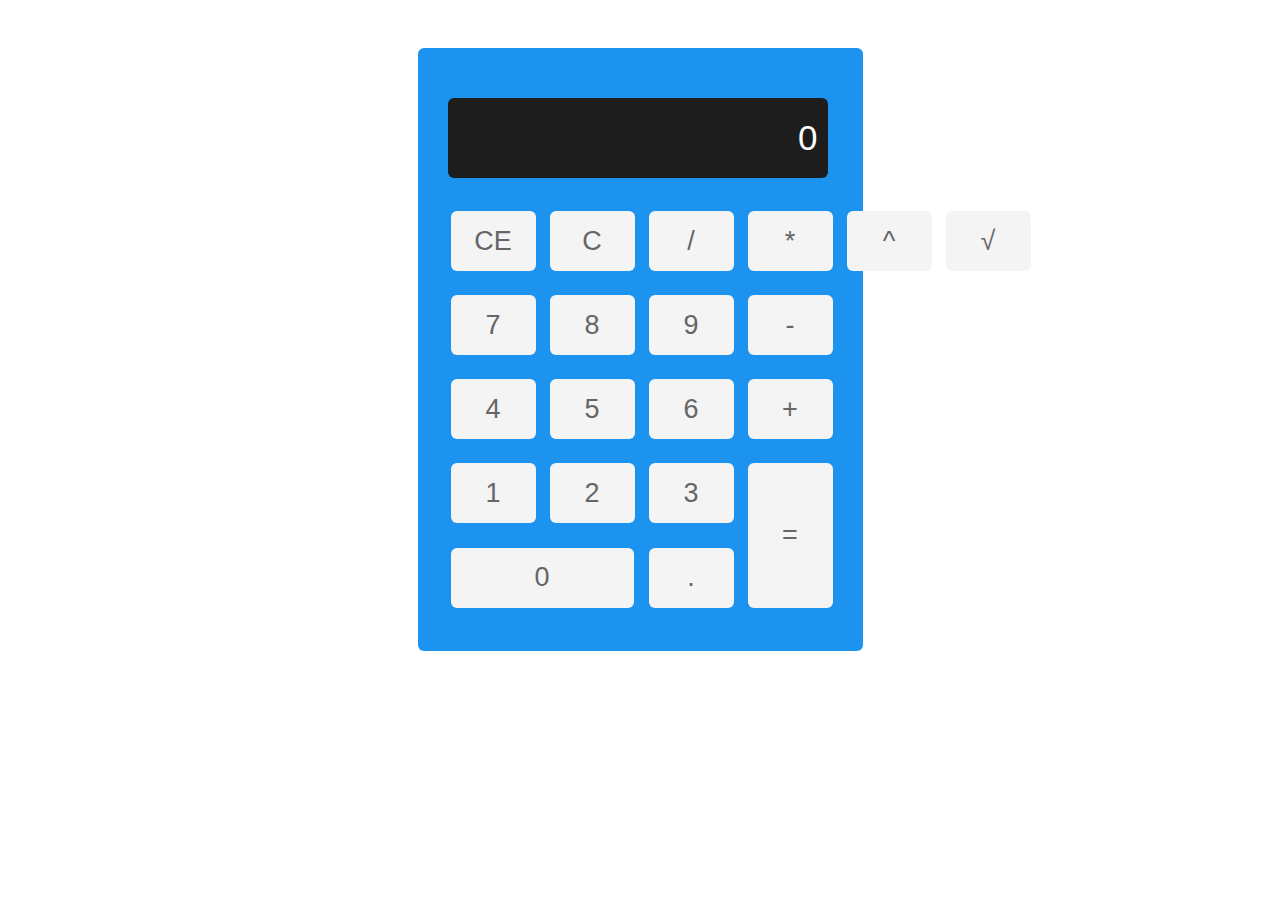
<file: calculator/index.html>
<!DOCTYPE html>
<html lang="en">
<head>
  <meta charset="UTF-8">  
  <meta name="viewport" content="width=device-width, initial-scale=1.0">
  <link rel="stylesheet" href="style.css">
  <title>calculator</title>
</head>

<body>
  <main class="main">
      <div class="calc">
        <div class="calc-display">
          <input disabled type="text" id="display" value="0" name="" placeholder="000000000000000000" class="calc-display-input">
        </div>
        <div class="calc-buttons">
          <table class="calc-table">
            <tr class="calc-buttons-row">
              <td>
                <button type="button" class="clear-btn btn btn-hover-red" id="ce">ce</button>
              </td>
              <td>
                <button type="button" class="clear-btn btn btn-hover-red" id="c">c</button>
              </td>
              <td>
                <button type="button" class="operator btn btn-hover-orange">/</button>
              </td>
              <td>
                <button type="button" class=" operator btn btn-hover-orange">*</button>
              </td>
              <td>
                <button type="button" class=" operator btn btn-hover-orange">^</button>
              </td>
              <td>
                <button type="button" class=" operator btn btn-hover-orange">√</button>
              </td>
            </tr>
            <tr class="calc-buttons-row">
              <td>
                <button type="button" class="number btn-hover-green btn">7</button>
              </td>
              <td>
                <button type="button" class="number btn-hover-green btn">8</button>
              </td>
              <td>
                <button type="button" class="number btn-hover-green btn">9</button>
              </td>
              <td>
                <button type="button" class="operator btn btn-hover-orange">-</button>
              </td>
            </tr>
            <tr class="calc-buttons-row">
              <td>
                <button type="button" class="number btn-hover-green btn">4</button>
              </td>
              <td>
                <button type="button" class="number btn-hover-green btn">5</button>
              </td>
              <td>
                <button type="button" class="number btn-hover-green btn">6</button>
              </td>
              <td>
                <button type="button" class="operator btn btn-hover-orange">+</button>
              </td>
            </tr>
            <tr class="calc-buttons-row">
              <td>
                <button type="button" class="number btn-hover-green btn">1</button>
              </td>
              <td>
                <button type="button" class="number btn-hover-green btn">2</button>
              </td>
              <td>
                <button type="button" class="number btn-hover-green btn">3</button>
              </td>
              <td rowspan="2">
                <button type="button" class="operator btn btn-equal btn-hover-orange" id="result">=</button>
              </td>
            </tr>
            <tr class="calc-buttons-row">
              <td colspan="2">
                <button type="button" class="number btn-hover-green btn btn-long">0</button>
              </td>
              <td>
                <button type="button" class="btn  btn-hover-orange" id="decimal">.</button>
              </td>
            </tr>
          </table>
        </div>
      </div>
  </main>
  <script src="main.js">
  </script>
</body>
</html>
</file>
<file: calculator/style.css>
body {
    font-size: 20px;
  }
  .main {
    display: flex;
    justify-content: center;
    padding-top: 40px;
  }
  .calc {
    background-color: #1c93ee;
    width: 385px;
    padding: 30px;
    border-radius: 6px;
  }
  .calc-display-input {
    width: 360px;
    height: 60px;
    margin: 20px 0;
    border-radius: 6px;
    background-color: #1d1d1d;
    color: #fff;
    text-align: right;
    font-size: 35px;
    padding: 10px;
  }
  .calc_button-row td {
    margin: 0 auto;
    padding: 5px;
  }
  .btn {
    width: 85px;
    height: 60px;
    background-color: #f4f4f4;
    font-size: 27px;
    color: #666666;
    text-transform: uppercase;
    border-radius: 6px;
    padding: 0;
    cursor: pointer;
    transition: 0.1s all;
  }
  .btn-hover-red:hover {
    background-color: #d83e33;
    color: #f2f2f2;
  }
  .btn-hover-orange:hover {
    background-color: #ff6a00;
    color: #f2f2f2;
  }
  .btn-hover-green:hover {
    background-color: green;
    color: #f2f2f2;
  }
  .btn:active {
    transform: translateY(-1px);
  }
  .btn-long {
    width: 183px;
  }
  .btn-equal {
    height: 145px;
  }
  input,
  button {
    padding: 5px 15px;
    margin: 10px;
    border: 0;
    outline: 0;
    border-radius: 4px;
  }
  button {
    margin-left: 0;
    padding: 15px 24px;
  }
  @media screen and (max-width: 768px) {
    .calc {
      width: 300px;
      margin: 0 auto;
    }
    .calc-display-input {
      width: 280px;
    }
    input[placeholder] {
      font-size: 28px;
    }
    input::-moz-placeholder {
      font-size: 28px;
    }
    input:-moz-placeholder {
      font-size: 28px;
    }
    input:-ms-input-placeholder {
      font-size: 28px;
    }
    .btn {
      width: 64px;
    }
    .btn-long {
      width: 140px;
    }
  }
  @media screen and (max-width: 400px) {
    .calc {
      width: 280px;
    }
    .calc-display-input {
      width: 260px;
    }
    .btn {
      width: 60px;
    }
    .btn-long {
      width: 132px;
    }
  }
</file>
